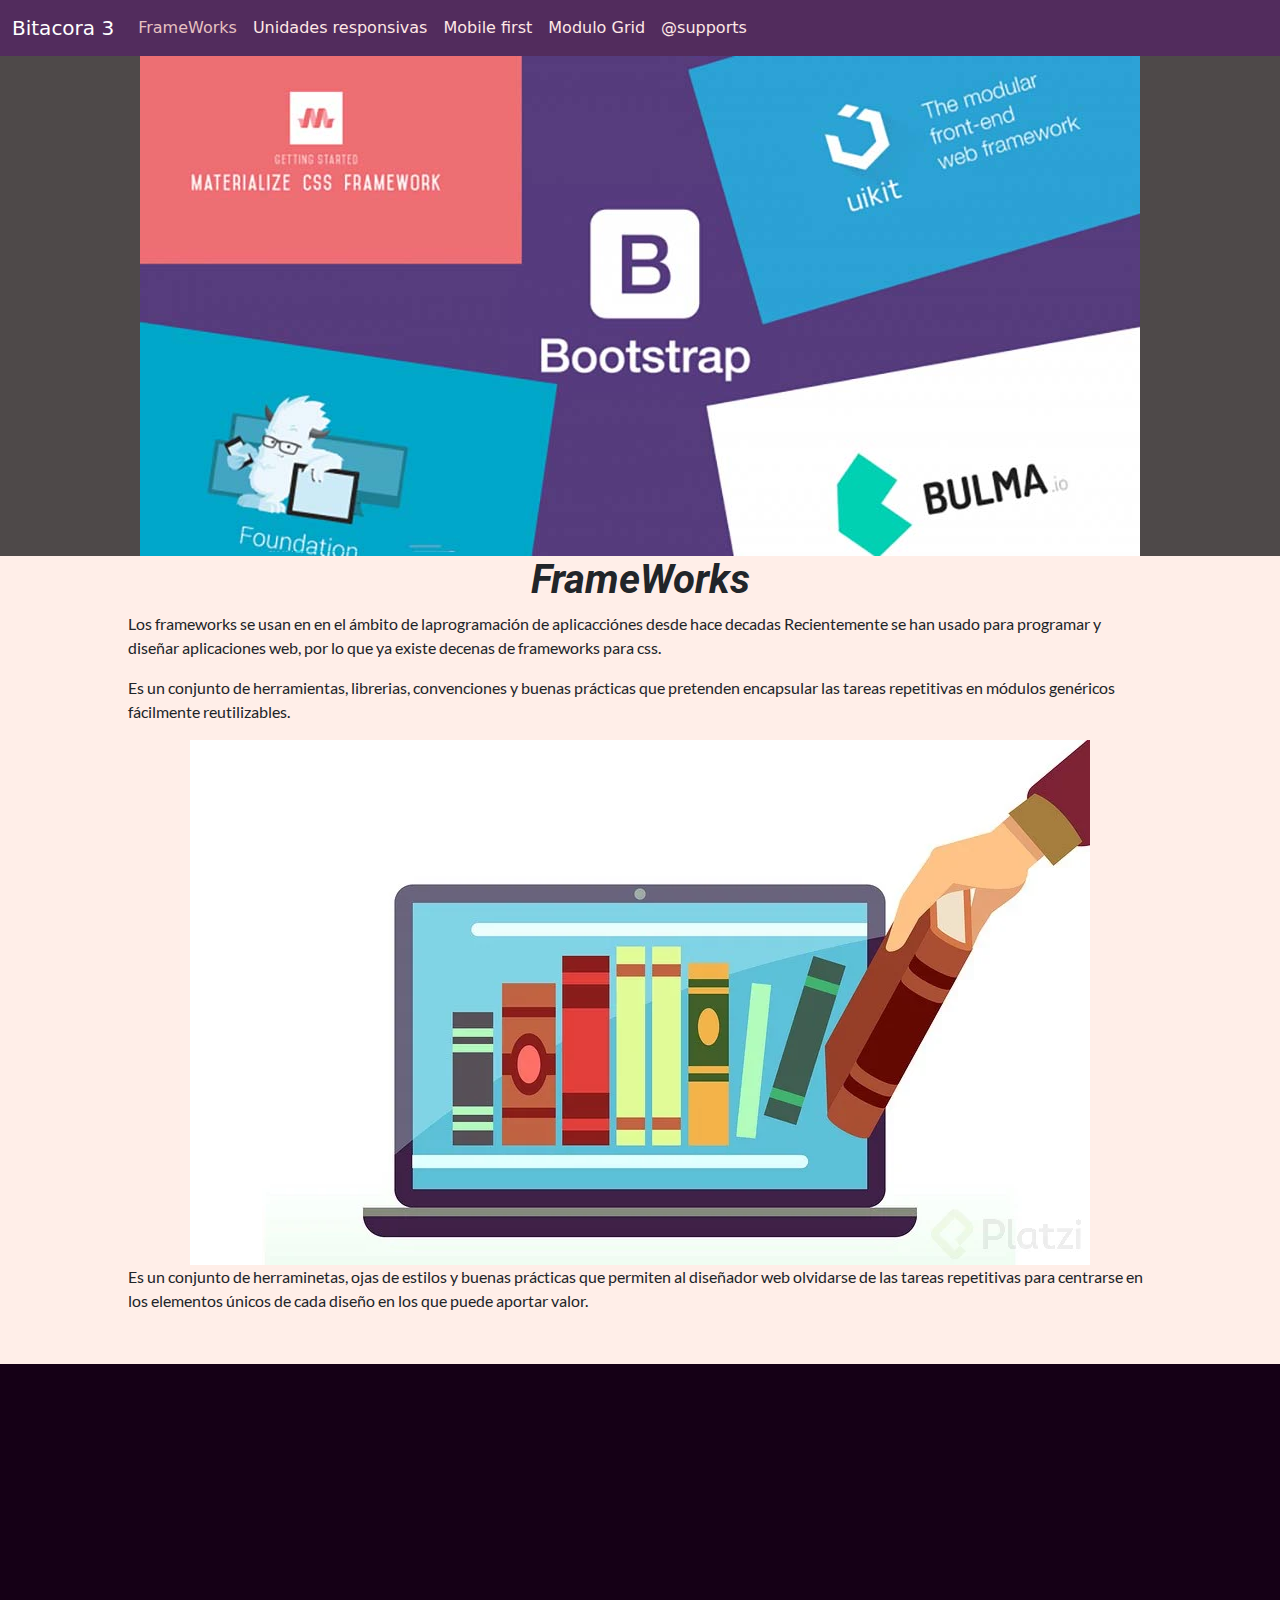
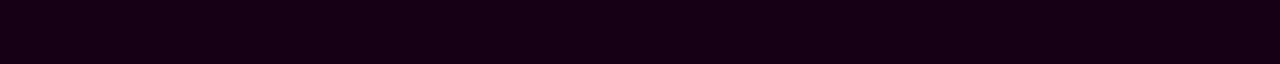
<file: index.html>
<!DOCTYPE html>
<html lang="en">

<head>
    <meta charset="UTF-8">
    <meta name="viewport" content="width=device-width, initial-scale=1.0">
    <link href="https://cdn.jsdelivr.net/npm/bootstrap@5.3.3/dist/css/bootstrap.min.css" rel="stylesheet"
        integrity="sha384-QWTKZyjpPEjISv5WaRU9OFeRpok6YctnYmDr5pNlyT2bRjXh0JMhjY6hW+ALEwIH" crossorigin="anonymous">
    <link rel="stylesheet" href="b3.css">
    <title>Bitacora3</title>
</head>

<body>
    <nav class="navbar navbar-expand-lg color">
        <div class="container-fluid">
            <a class="navbar-brand" href="#">Bitacora 3</a>
            <button class="navbar-toggler" type="button" data-bs-toggle="collapse" data-bs-target="#navbarNavAltMarkup"
                aria-controls="navbarNavAltMarkup" aria-expanded="false" aria-label="Toggle navigation">
                <span class="navbar-toggler-icon"></span>
            </button>
            <div class="collapse navbar-collapse" id="navbarNavAltMarkup">
                <div class="navbar-nav">
                    <a class="nav-link activo" aria-current="page" href="#">FrameWorks</a>
                    <a class="nav-link" href="ur.html">Unidades responsivas</a>
                    <a class="nav-link" href="mf.html">Mobile first</a>
                    <a class="nav-link" href="mdg.html">Modulo Grid</a>
                    <a class="nav-link" href="sup">@supports</a>
                </div>
            </div>
        </div>
    </nav>
    <header class="bg-body-dark">
        <picture>
            <source src="img/fw600.jpg" media="(max-width: 480px)">
            <source src="img/fmwks500.jpg" media="(max-width:720px)">

            <img src="img/fmwks1000.jpg" style="width: 100%">
        </picture>
    </header>
    <main>
        <section>
            
        <h1>FrameWorks</h1>
            <p>Los frameworks se usan en en el ámbito de laprogramación de aplicacciónes desde hace decadas
                Recientemente se han usado para programar y diseñar aplicaciones web, por lo que ya existe decenas de
                frameworks para css.</p>
                
            <p>Es un conjunto de herramientas, librerias, convenciones y buenas prácticas que pretenden encapsular las
                tareas repetitivas en módulos genéricos fácilmente reutilizables.
            </p>
            <picture>
                <source src="img/librs250.jpg" media="(max-width: 480px)">
                    <source src="img/librs250.jpg" media="(max-width:720px)">
        
                    <img src="img/librs.jpg" style="width: 100%">
                </picture>
            <p>Es un conjunto de herraminetas, ojas de estilos y buenas prácticas que permiten al diseñador web
                olvidarse de las tareas repetitivas para centrarse en los elementos únicos de cada diseño en los que
                puede aportar valor. </p>

        </section>
        <footer>
            
        </footer>
    </main>
    <script src="https://cdn.jsdelivr.net/npm/bootstrap@5.3.3/dist/js/bootstrap.bundle.min.js"
        integrity="sha384-YvpcrYf0tY3lHB60NNkmXc5s9fDVZLESaAA55NDzOxhy9GkcIdslK1eN7N6jIeHz"
        crossorigin="anonymous"></script>
</body>

</html>
</file>
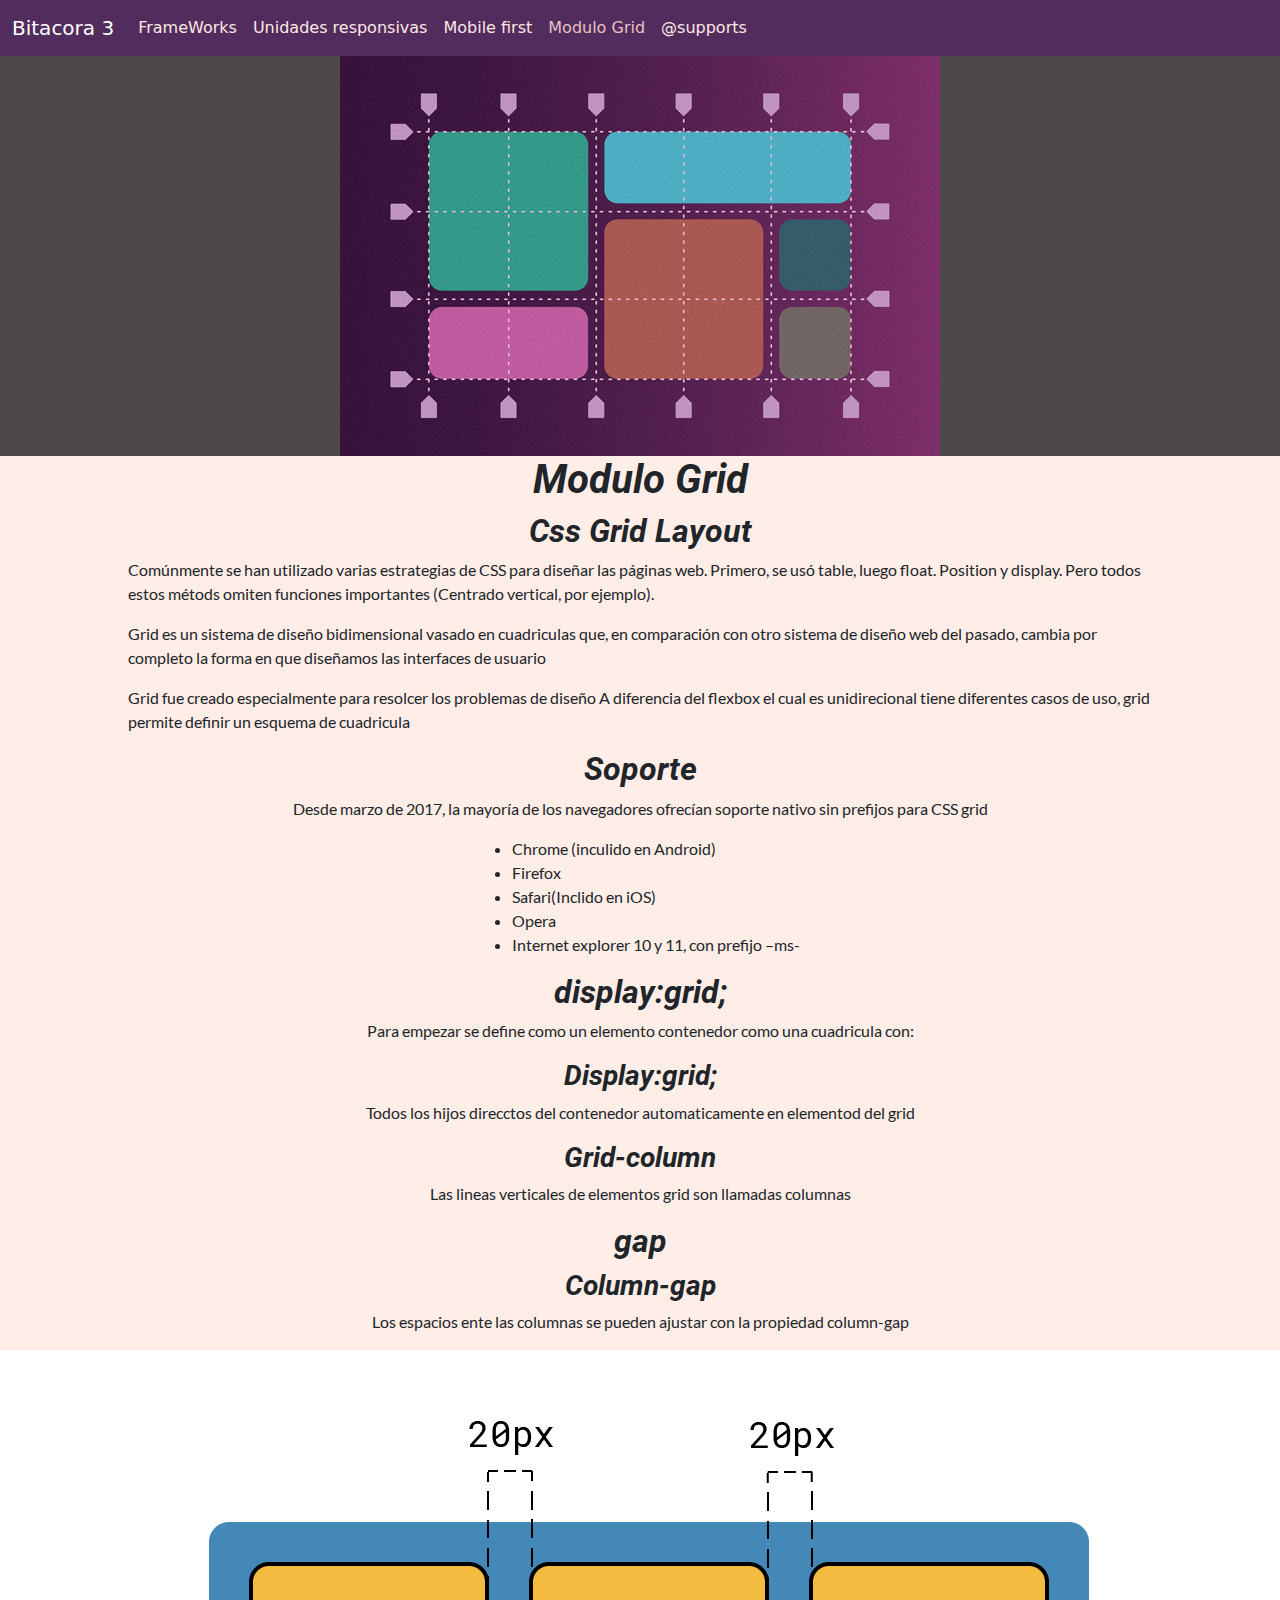
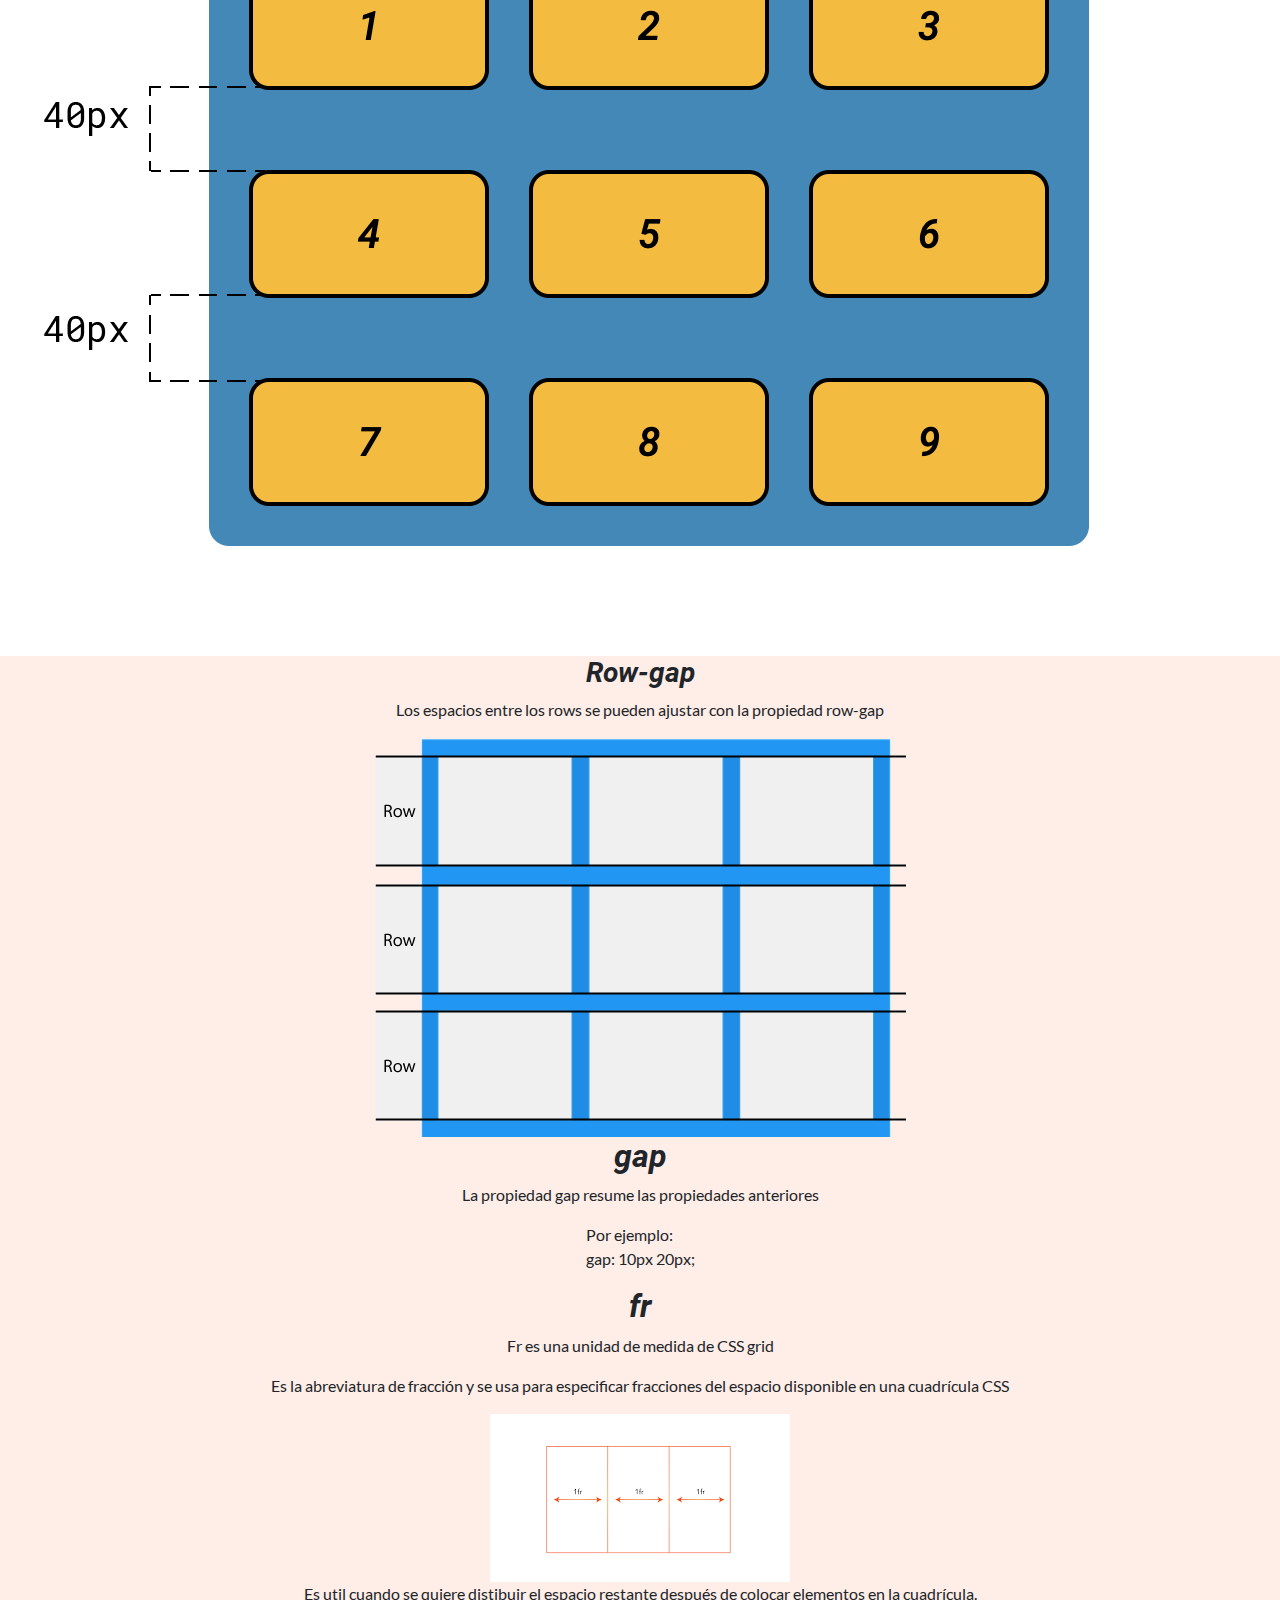
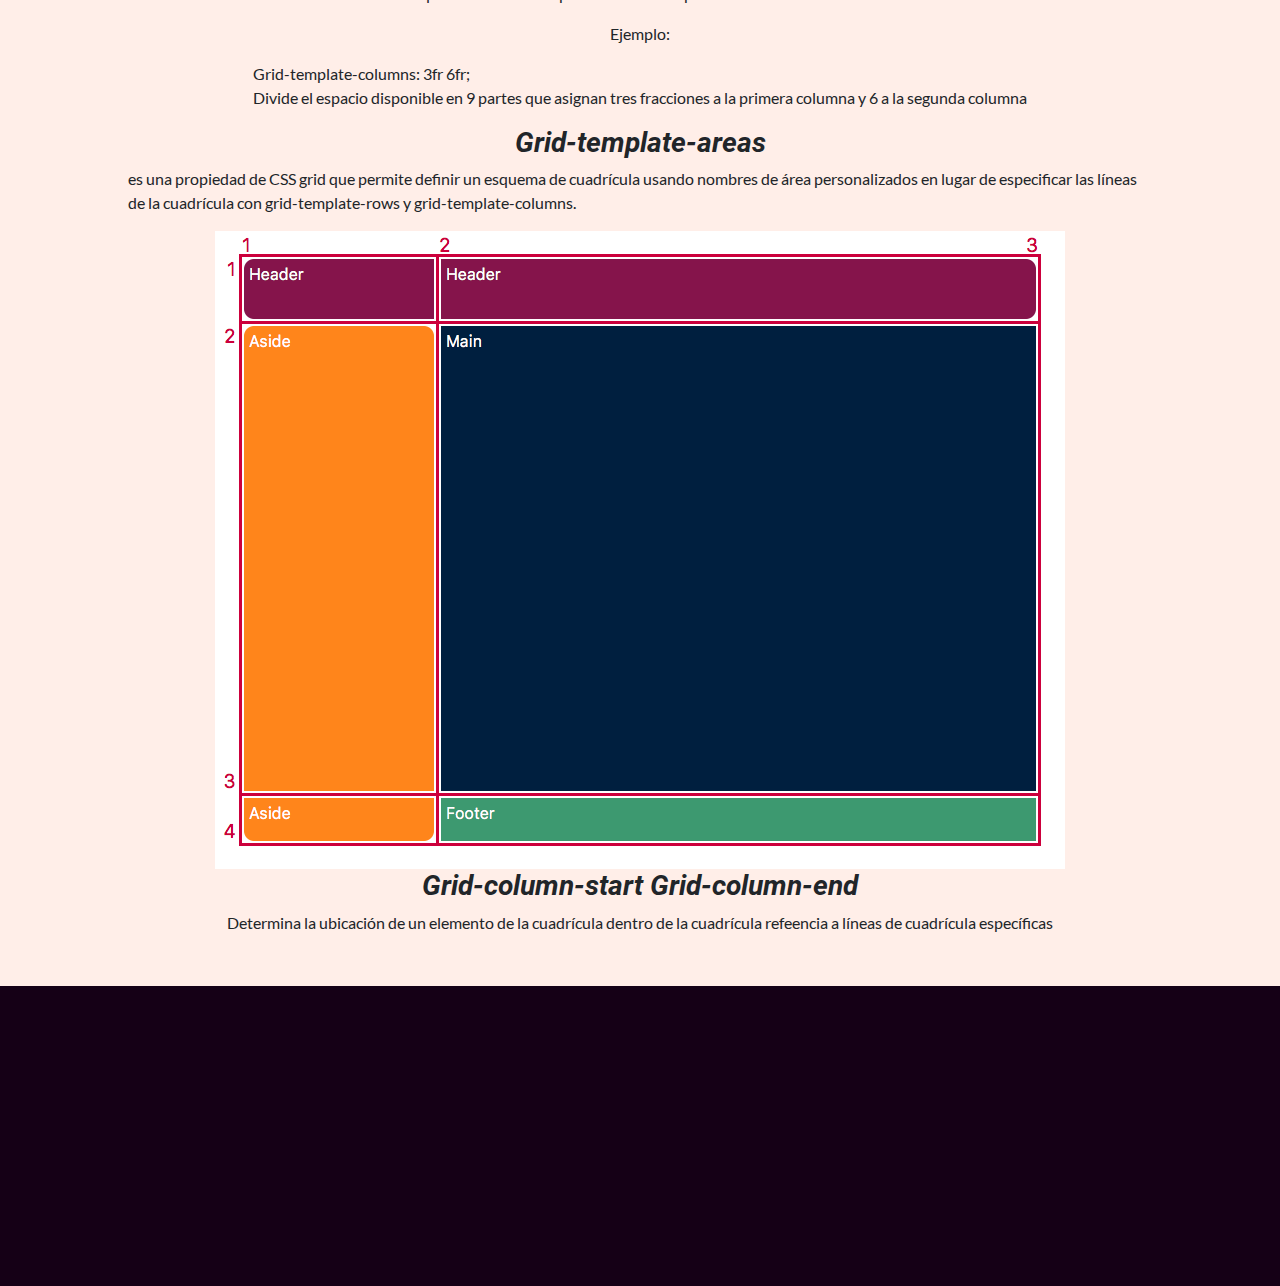
<file: mdg.html>
<!DOCTYPE html>
<html lang="en">

<head>
    <meta charset="UTF-8">
    <meta name="viewport" content="width=device-width, initial-scale=1.0">
    <link href="https://cdn.jsdelivr.net/npm/bootstrap@5.3.3/dist/css/bootstrap.min.css" rel="stylesheet"
        integrity="sha384-QWTKZyjpPEjISv5WaRU9OFeRpok6YctnYmDr5pNlyT2bRjXh0JMhjY6hW+ALEwIH" crossorigin="anonymous">
        <link rel="stylesheet" href="b3.css">
    <title>Bitacora3</title>
</head>

<body>

    <nav class="navbar navbar-expand-lg color">
        <div class="container-fluid">
            <a class="navbar-brand" href="index.html">Bitacora 3</a>
            <button class="navbar-toggler" type="button" data-bs-toggle="collapse" data-bs-target="#navbarNavAltMarkup"
                aria-controls="navbarNavAltMarkup" aria-expanded="false" aria-label="Toggle navigation">
                <span class="navbar-toggler-icon"></span>
            </button>
            <div class="collapse navbar-collapse" id="navbarNavAltMarkup">
                <div class="navbar-nav">
                    <a class="nav-link" href="index.html">FrameWorks</a>
                    <a class="nav-link" href="ur.html">Unidades responsivas</a>
                    <a class="nav-link" href="mf.html">Mobile first</a>
                    <a class="nav-link activo" aria-current="page" href="#">Modulo Grid</a>
                    <a class="nav-link" href="sup.html">@supports</a>
                </div>
            </div>
        </div>
    </nav>
    <header>
        <picture>
            <source src="img/200.png" media="(min-width: 720px)">
            <source src="img/1000.png" media="(min-width:1200px)">

            <img src="img/grid.webp" style="width: 100%">
        </picture>
    </header>
    <main>
        <h1>Modulo Grid</h1>
        <section>
            <h2>Css Grid Layout</h2>
            <p>Comúnmente se han utilizado varias estrategias de CSS para diseñar las páginas web. Primero, se usó
                table, luego float. Position y display. Pero todos estos métods omiten funciones importantes (Centrado
                vertical, por ejemplo). </p>
            <p>Grid es un sistema de diseño bidimensional vasado en cuadriculas que, en comparación con otro sistema de
                diseño web del pasado, cambia por completo la forma en que diseñamos las interfaces de usuario </p>
            <p>Grid fue creado especialmente para resolcer los problemas de diseño

                A diferencia del flexbox el cual es unidirecional tiene diferentes casos de uso, grid permite definir un
                esquema de cuadricula </p>
        </section>
        <section>
            <h2>Soporte</h2>
            <p>Desde marzo de 2017, la mayoría de los navegadores ofrecían soporte nativo sin prefijos para CSS grid
            </p>
            <ul>
                <li>Chrome (inculido en Android) </li>
                <li>Firefox </li>
                <li>Safari(Inclido en iOS)</li>
                <li> Opera </li>
                <li>Internet explorer 10 y 11, con prefijo –ms-</li>
            </ul>
        </section>
        <section>
            <h2>display:grid;</h2>
            <p>Para empezar se define como un elemento contenedor como una cuadricula con: </p>
            <h3>Display:grid;</h3>
            <p>Todos los hijos direcctos del contenedor automaticamente en elementod del grid </p>
            <h3>Grid-column</h3>
            <p>Las lineas verticales de elementos grid son llamadas columnas </p>
            
            <h2>gap</h2>
            <h3>Column-gap</h3>
            <p>Los espacios ente las columnas se pueden ajustar con la propiedad column-gap </p>
            <img src="img/gap.png" alt="">
            <h3>Row-gap</h3>
            <p>Los espacios entre los rows se pueden ajustar con la propiedad row-gap </p>
            <img src="img/grid_rows.png" alt="">

            <h2>gap</h2>
            <p>La propiedad gap resume las propiedades anteriores </p>
            <p>Por ejemplo:
                <br> gap: 10px 20px;
            </p>

            <h2>fr</h2>
            <p>Fr es una unidad de medida de CSS grid </p>
            <p>Es la abreviatura de fracción y se usa para especificar fracciones del espacio disponible en una
                cuadrícula CSS </p>
                <img src="img/fr.png" alt="">
            <p>Es util cuando se quiere distibuir el espacio restante después de colocar elementos en la cuadrícula.
            </p>
            <p>Ejemplo:</p>
            <p>Grid-template-columns: 3fr 6fr;
                <br>
                Divide el espacio disponible en 9 partes que asignan tres fracciones a la primera columna y 6 a la
                segunda columna
            </p>

            <h3>Grid-template-areas </h3>
            <p>
                es una propiedad de CSS grid que permite definir un esquema de cuadrícula usando nombres de área
                personalizados en lugar de especificar las líneas de la cuadrícula con grid-template-rows y
                grid-template-columns.
            </p>
            <img src="img/gridArera.png" alt="">
            <h3>Grid-column-start
                Grid-column-end </h3>
            <p>Determina la ubicación de un elemento de la cuadrícula dentro de la cuadrícula refeencia a líneas de
                cuadrícula específicas </p>
        </section>
    </main>
    <footer></footer>
    <script src="https://cdn.jsdelivr.net/npm/bootstrap@5.3.3/dist/js/bootstrap.bundle.min.js"
        integrity="sha384-YvpcrYf0tY3lHB60NNkmXc5s9fDVZLESaAA55NDzOxhy9GkcIdslK1eN7N6jIeHz"
        crossorigin="anonymous"></script>

</body>

</html>
</file>
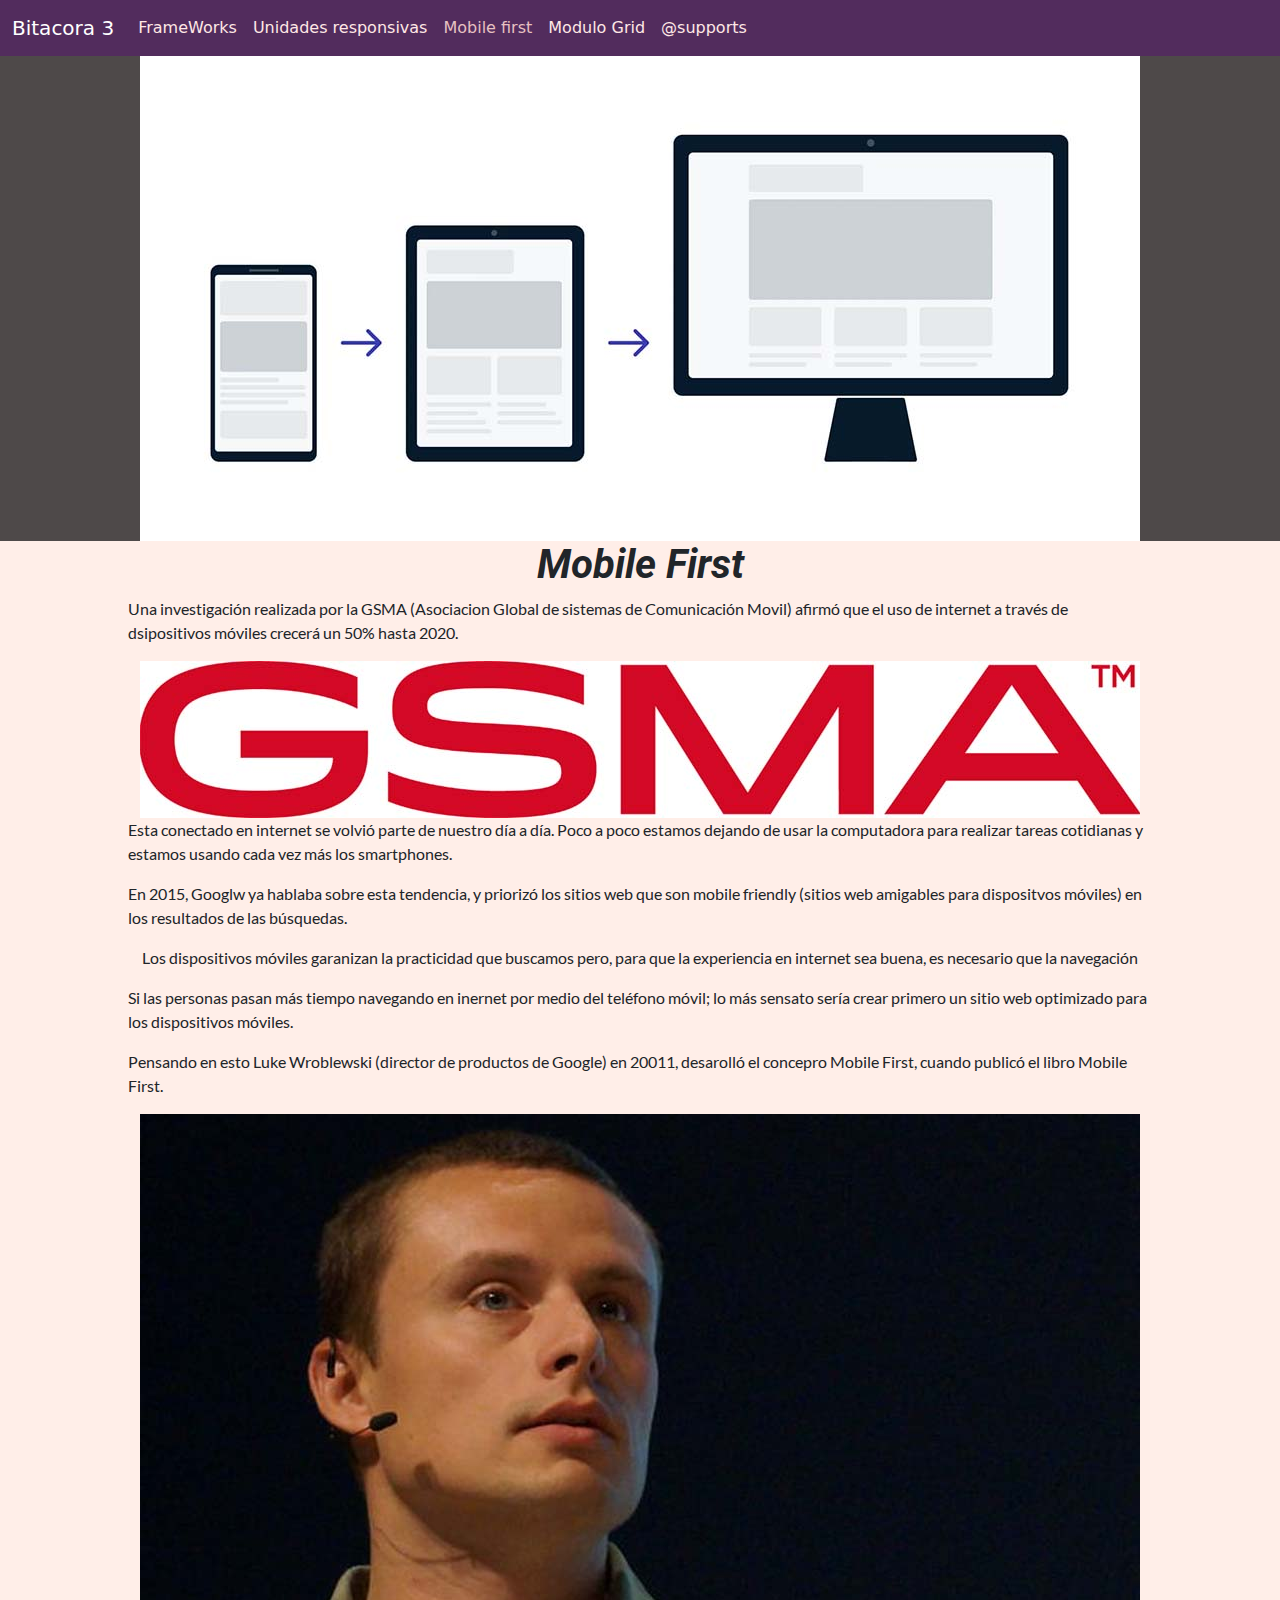
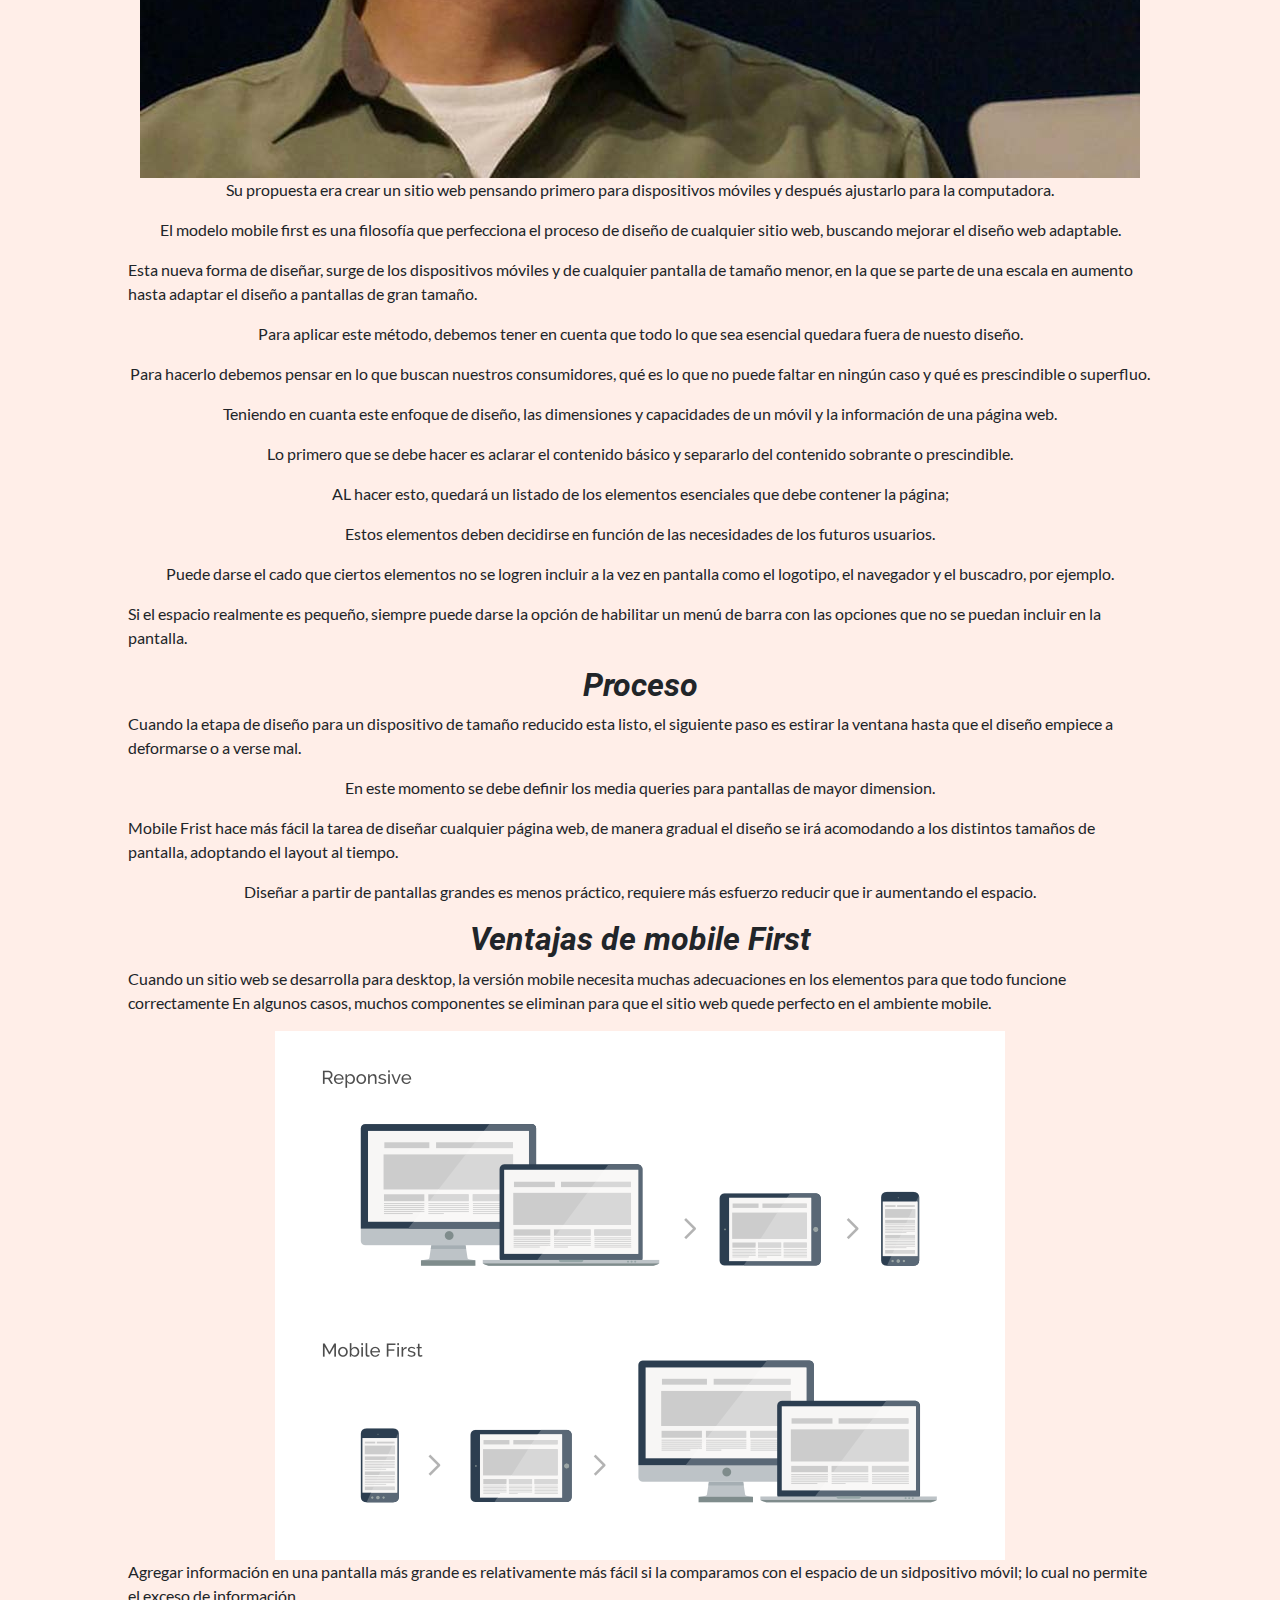
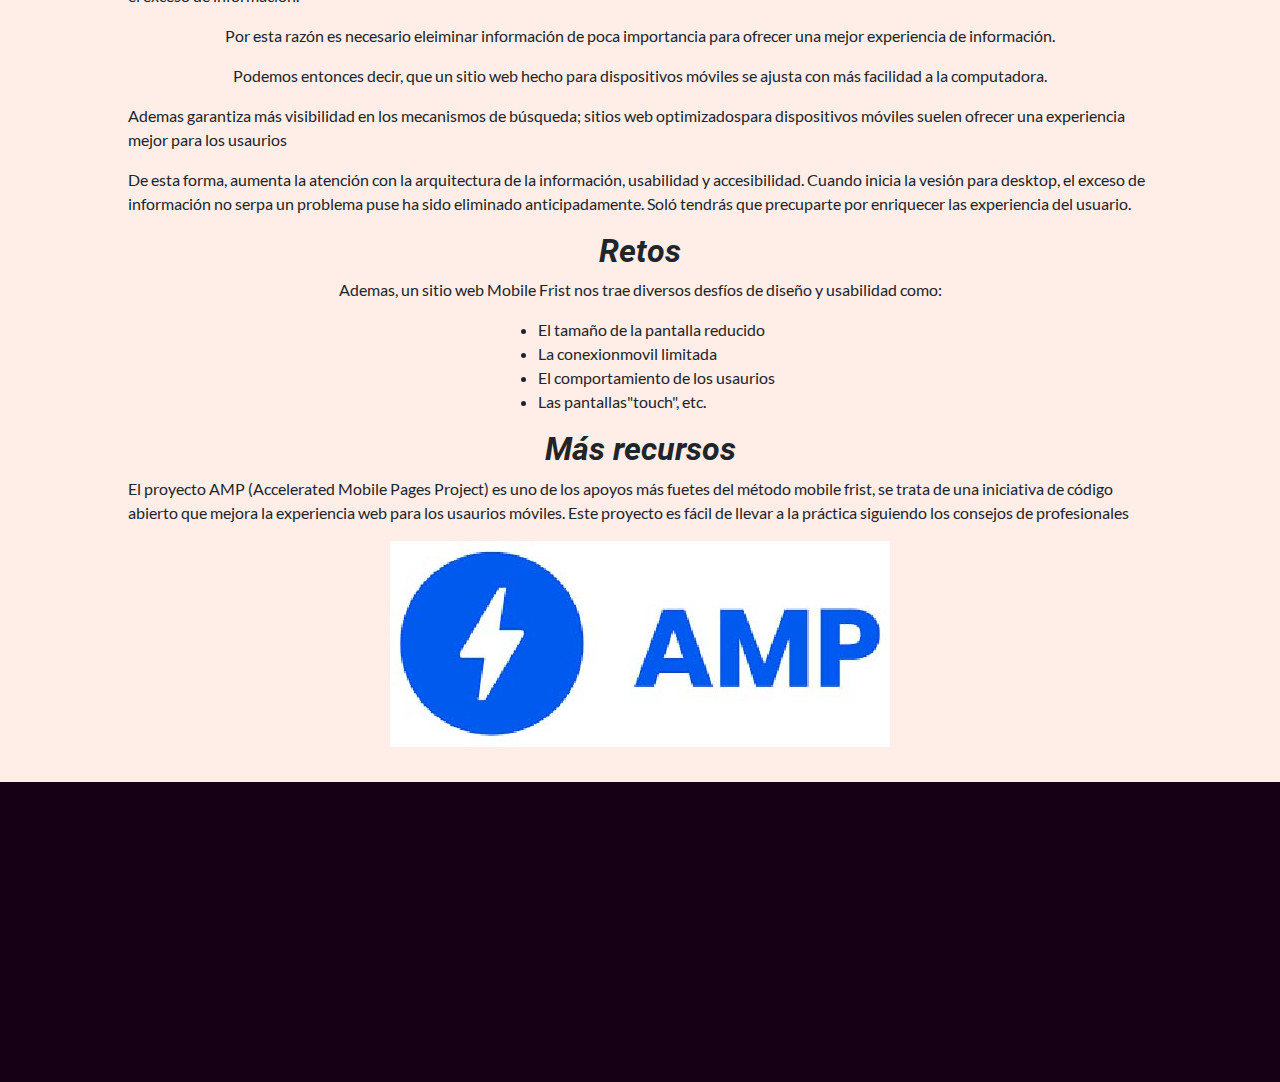
<file: mf.html>
<!DOCTYPE html>
<html lang="en">

<head>
    <meta charset="UTF-8">
    <meta name="viewport" content="width=device-width, initial-scale=1.0">
    <link href="https://cdn.jsdelivr.net/npm/bootstrap@5.3.3/dist/css/bootstrap.min.css" rel="stylesheet"
        integrity="sha384-QWTKZyjpPEjISv5WaRU9OFeRpok6YctnYmDr5pNlyT2bRjXh0JMhjY6hW+ALEwIH" crossorigin="anonymous">
    <link rel="stylesheet" href="b3.css">
    <title>Bitacora3</title>
</head>

<body>

    <nav class="navbar navbar-expand-lg color">
        <div class="container-fluid">
            <a class="navbar-brand" href="index.html">Bitacora 3</a>
            <button class="navbar-toggler" type="button" data-bs-toggle="collapse" data-bs-target="#navbarNavAltMarkup"
                aria-controls="navbarNavAltMarkup" aria-expanded="false" aria-label="Toggle navigation">
                <span class="navbar-toggler-icon"></span>
            </button>
            <div class="collapse navbar-collapse" id="navbarNavAltMarkup">
                <div class="navbar-nav">
                    <a class="nav-link" href="index.html">FrameWorks</a>
                    <a class="nav-link" href="ur.html">Unidades responsivas</a>
                    <a class="nav-link activo" aria-current="page" href="#">Mobile first</a>
                    <a class="nav-link" href="mdg.html">Modulo Grid</a>
                    <a class="nav-link" href="sup.html">@supports</a>
                </div>
            </div>
        </div>
    </nav>
    <header>
        <picture>
            <source src="img/mf250.jpg" media="(max-width: 480px)">
            <source src="img/mf500.jpg" media="(max-width:720px)">

            <img src="img/mf1000.jpg" style="width: 100%;">
        </picture>
    </header>
    <main>
        <section>
            <h1>Mobile First</h1>
            <p>Una investigación realizada por la GSMA (Asociacion Global de sistemas de Comunicación Movil) afirmó que
                el
                uso de internet a través de dsipositivos móviles crecerá un 50% hasta 2020. </p>
            <picture>
                <source src="img/gsma250.jpg" media="(max-width: 480px)">
                <source src="img/gsma500.jpg" media="(max-width:720px)">

                <img src="img/gsma.jpg" style="width: 100%;">
            </picture>
            <p>Esta conectado en internet se volvió parte de nuestro día a día. Poco a poco estamos dejando de usar la
                computadora para realizar tareas cotidianas y estamos usando cada vez más los smartphones.</p>
            <p>En 2015, Googlw ya hablaba sobre esta tendencia, y priorizó los sitios web que son mobile friendly
                (sitios
                web amigables para dispositvos móviles) en los resultados de las búsquedas. </p>
            <p>Los dispositivos móviles garanizan la practicidad que buscamos pero, para que la experiencia en internet
                sea
                buena, es necesario que la navegación </p>


            <p>Si las personas pasan más tiempo navegando en inernet por medio del teléfono móvil; lo más sensato sería
                crear primero un sitio web optimizado para los dispositivos móviles. </p>
            <p>Pensando en esto Luke Wroblewski (director de productos de Google) en 20011, desarolló el concepro Mobile
                First, cuando publicó el libro Mobile First. </p>

            <picture>
                <source src="img/LukeWroblewski250.jpg" media="(max-width: 480px)">
                <source src="img/LukeWroblewski500.jpg" media="(max-width:720px)">

                <img src="img/LukeWroblewski.jpg" style="width: 100%;">
            </picture>
            <p>Su propuesta era crear un sitio web pensando primero para dispositivos móviles y después ajustarlo para
                la
                computadora. </p>
            <p>El modelo mobile first es una filosofía que perfecciona el proceso de diseño de cualquier sitio web,
                buscando
                mejorar el diseño web adaptable. </p>
            <p>Esta nueva forma de diseñar, surge de los dispositivos móviles y de cualquier pantalla de tamaño menor,
                en la
                que se parte de una escala en aumento hasta adaptar el diseño a pantallas de gran tamaño. </p>
            <p>Para aplicar este método, debemos tener en cuenta que todo lo que sea esencial quedara fuera de nuesto
                diseño. </p>
            <p>Para hacerlo debemos pensar en lo que buscan nuestros consumidores, qué es lo que no puede faltar en
                ningún
                caso y qué es prescindible o superfluo. </p>
            <p>Teniendo en cuanta este enfoque de diseño, las dimensiones y capacidades de un móvil y la información de
                una
                página web. </p>
            <p>Lo primero que se debe hacer es aclarar el contenido básico y separarlo del contenido sobrante o
                prescindible. </p>
            <p>AL hacer esto, quedará un listado de los elementos esenciales que debe contener la página; </p>


            <p>Estos elementos deben decidirse en función de las necesidades de los futuros usuarios. </p>
            <p>Puede darse el cado que ciertos elementos no se logren incluir a la vez en pantalla como el logotipo, el
                navegador y el buscadro, por ejemplo. </p>
            <p>Si el espacio realmente es pequeño, siempre puede darse la opción de habilitar un menú de barra con las
                opciones que no se puedan incluir en la pantalla. </p>

            <h2>Proceso</h2>
            <p>Cuando la etapa de diseño para un dispositivo de tamaño reducido esta listo, el siguiente paso es estirar
                la
                ventana hasta que el diseño empiece a deformarse o a verse mal. </p>
            <p>En este momento se debe definir los media queries para pantallas de mayor dimension. </p>
            <p>Mobile Frist hace más fácil la tarea de diseñar cualquier página web, de manera gradual el diseño se irá
                acomodando a los distintos tamaños de pantalla, adoptando el layout al tiempo.</p>
            <p>Diseñar a partir de pantallas grandes es menos práctico, requiere más esfuerzo reducir que ir aumentando
                el
                espacio.</p>
            <h2>Ventajas de mobile First</h2>
            <p>Cuando un sitio web se desarrolla para desktop, la versión mobile necesita muchas adecuaciones en los
                elementos para que todo funcione correctamente

                En algunos casos, muchos componentes se eliminan para que el sitio web quede perfecto en el ambiente
                mobile.
            </p>
            <picture>
                <source src="img/mobilee250.jpg" media="(max-width: 480px)">
                <source src="img/mobilee450.jpg" media="(max-width:720px)">

                <img src="img/mobilee.png" style="width: 100%;">
            </picture>
            <p>Agregar información en una pantalla más grande es relativamente más fácil si la comparamos con el espacio
                de
                un sidpositivo móvil; lo cual no permite el exceso de información. </p>
            <p>Por esta razón es necesario eleiminar información de poca importancia para ofrecer una mejor experiencia
                de
                información. </p>
            <p>Podemos entonces decir, que un sitio web hecho para dispositivos móviles se ajusta con más facilidad a la
                computadora. </p>
            <p>Ademas garantiza más visibilidad en los mecanismos de búsqueda; sitios web optimizadospara dispositivos
                móviles suelen ofrecer una experiencia mejor para los usaurios </p>
            <p>De esta forma, aumenta la atención con la arquitectura de la información, usabilidad y accesibilidad.
                Cuando
                inicia la vesión para desktop, el exceso de información no serpa un problema puse ha sido eliminado
                anticipadamente.
                Soló tendrás que precuparte por enriquecer las experiencia del usuario. </p>
            <h2>Retos</h2>
            <p>Ademas, un sitio web Mobile Frist nos trae diversos desfíos de diseño y usabilidad como: </p>
            <ul>
                <li>El tamaño de la pantalla reducido</li>
                <li> La conexionmovil limitada </li>
                <li>El comportamiento de los usaurios</li>
                <li>Las pantallas"touch", etc.</li>
            </ul>
            <h2>Más recursos</h2>
            <p>El proyecto AMP (Accelerated Mobile Pages Project) es uno de los apoyos más fuetes del método mobile
                frist,
                se trata de una iniciativa de código abierto que mejora la experiencia web para los usaurios móviles.
                Este
                proyecto es fácil de llevar a la práctica siguiendo los consejos de profesionales </p>
            <picture>
                <source src="img/amp250.jpg" media="(max-width: 480px)">
                <source src="img/amp.png" media="(max-width:720px)">

                <img src="img/amp500.jpg" style="width: 100%;">
            </picture>
        </section>
    </main>
    <footer>

    </footer>
    <script src="https://cdn.jsdelivr.net/npm/bootstrap@5.3.3/dist/js/bootstrap.bundle.min.js"
        integrity="sha384-YvpcrYf0tY3lHB60NNkmXc5s9fDVZLESaAA55NDzOxhy9GkcIdslK1eN7N6jIeHz"
        crossorigin="anonymous"></script>
</body>

</html>
</file>
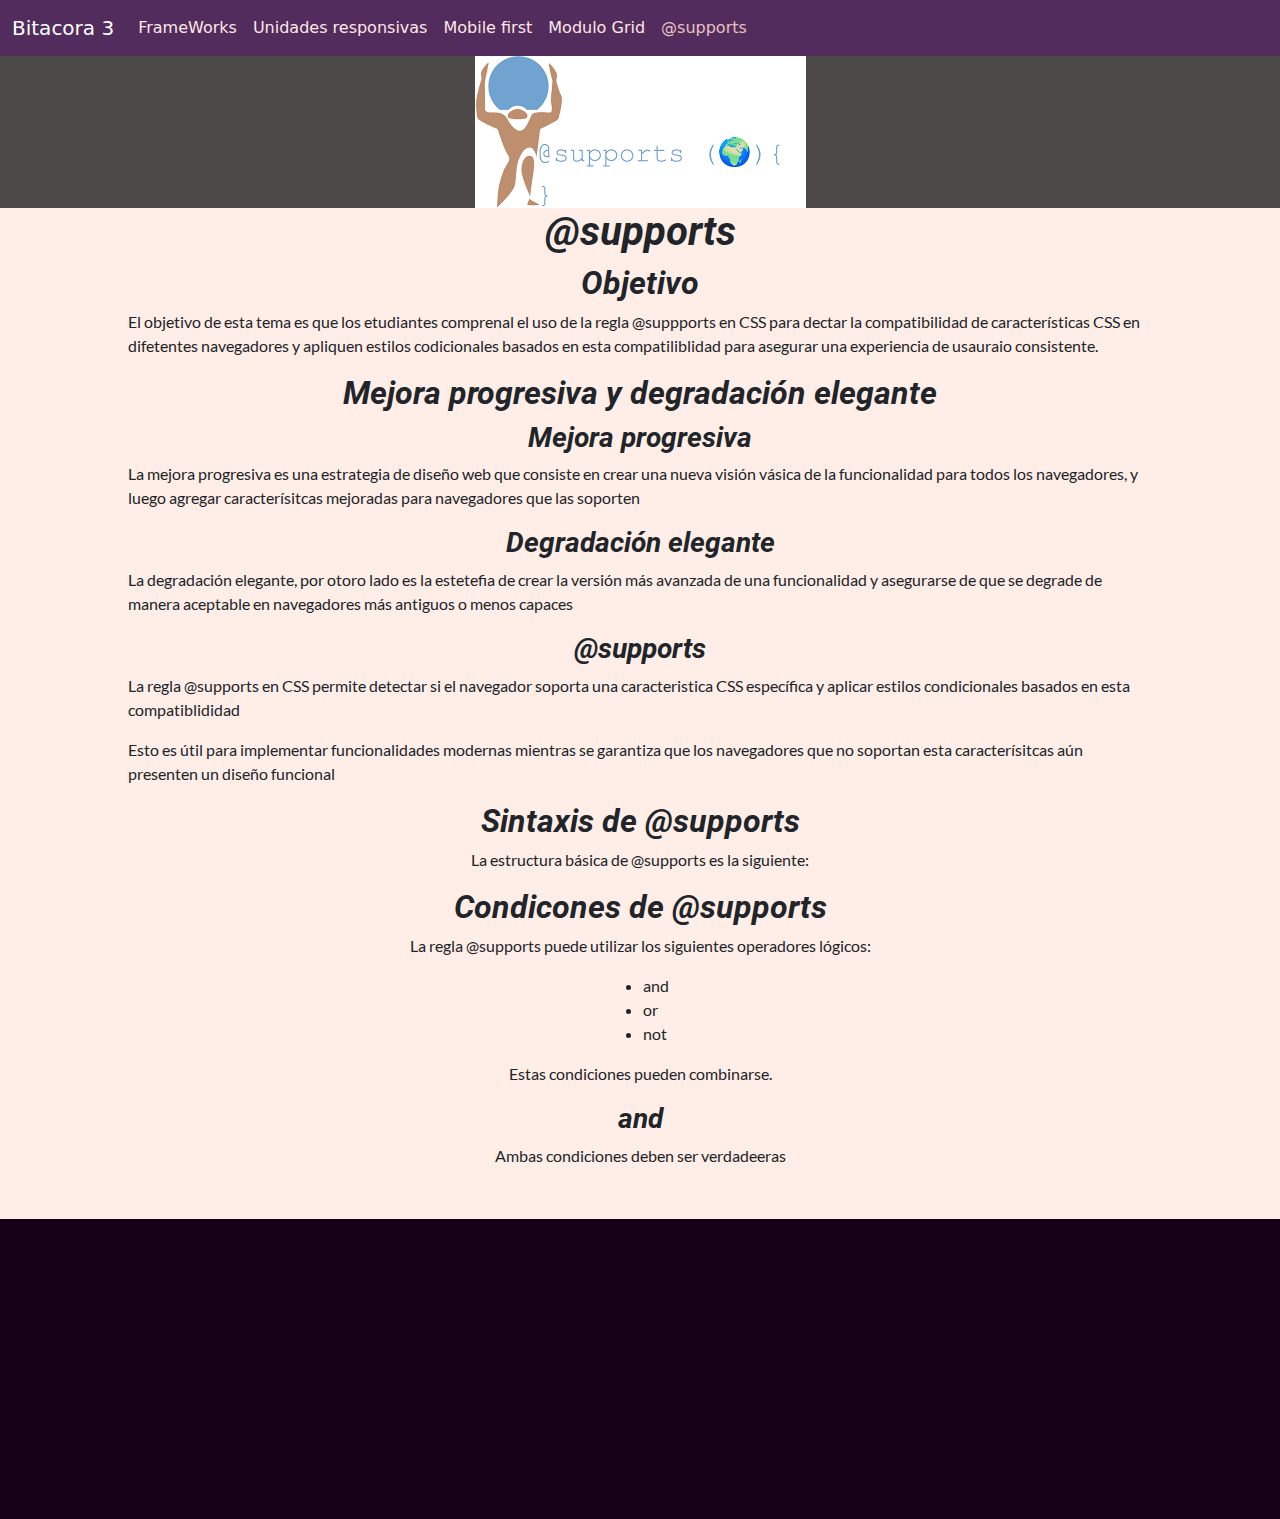
<file: sup.html>
<!DOCTYPE html>
<html lang="en">
<head>
    <meta charset="UTF-8">
    <meta name="viewport" content="width=device-width, initial-scale=1.0">
    <link href="https://cdn.jsdelivr.net/npm/bootstrap@5.3.3/dist/css/bootstrap.min.css" rel="stylesheet"
        integrity="sha384-QWTKZyjpPEjISv5WaRU9OFeRpok6YctnYmDr5pNlyT2bRjXh0JMhjY6hW+ALEwIH" crossorigin="anonymous">
        <link rel="stylesheet" href="b3.css">
    <title>Bitacora3</title>
</head>
<body>
    
    <nav class="navbar navbar-expand-lg color">
        <div class="container-fluid">
            <a class="navbar-brand" href="index.html">Bitacora 3</a>
            <button class="navbar-toggler" type="button" data-bs-toggle="collapse" data-bs-target="#navbarNavAltMarkup"
                aria-controls="navbarNavAltMarkup" aria-expanded="false" aria-label="Toggle navigation">
                <span class="navbar-toggler-icon"></span>
            </button>
            <div class="collapse navbar-collapse" id="navbarNavAltMarkup">
                <div class="navbar-nav">
                    <a class="nav-link" href="index.html">FrameWorks</a>
                    <a class="nav-link" href="ur.html">Unidades responsivas</a>
                    <a class="nav-link" href="mf.html">Mobile first</a>
                    <a class="nav-link" href="mdg.html">Modulo Grid</a>
                    <a class="nav-link activo" aria-current="page" href="#">@supports</a>
                </div>
            </div>
        </div>
    </nav>
    <header>
        <img src="img/sup.png" alt="">
    </header>
    <main>
        <h1>@supports</h1>
        <section>
            <h2>Objetivo</h2>
            <p>El objetivo de esta tema es que los etudiantes comprenal el uso de la regla @suppports en CSS para dectar la compatibilidad de características CSS en difetentes navegadores y apliquen estilos codicionales basados en esta compatiliblidad para asegurar una experiencia de usauraio consistente.</p>
            <h2>Mejora progresiva y degradación elegante</h2>
            <h3>Mejora progresiva</h3>
            <p>La mejora progresiva es una estrategia de diseño web que consiste en crear una nueva visión vásica de la funcionalidad para todos los navegadores, y luego agregar caracterísitcas mejoradas para navegadores que las soporten</p>

            <h3>Degradación elegante</h3>
            <p>La degradación elegante, por otoro lado es la estetefia de crear la versión más avanzada de una funcionalidad y asegurarse de que se degrade de manera aceptable en navegadores más antiguos o menos capaces</p>

            <h3>@supports</h3>
            <p>La regla @supports en CSS permite detectar si el navegador soporta una caracteristica CSS específica y aplicar estilos condicionales basados en esta compatiblididad</p>
            <p>Esto es útil para implementar funcionalidades modernas mientras se garantiza que los navegadores que no soportan esta caracterísitcas aún presenten un diseño funcional</p>

            <h2>Sintaxis de @supports</h2>
            <p>La estructura básica de @supports es la siguiente:</p>
            
            <h2>Condicones de @supports</h2>
            <p>La regla @supports puede utilizar los siguientes operadores lógicos:</p>
            <ul>
                <li>and</li>
                <li>or</li>
                <li>not</li>
            </ul>
            <p>Estas condiciones pueden combinarse.</p>
            <h3>and</h3>
            <p>Ambas condiciones deben ser verdadeeras</p>



        </section>
    </main>
    <footer></footer>
    <script src="https://cdn.jsdelivr.net/npm/bootstrap@5.3.3/dist/js/bootstrap.bundle.min.js"
    integrity="sha384-YvpcrYf0tY3lHB60NNkmXc5s9fDVZLESaAA55NDzOxhy9GkcIdslK1eN7N6jIeHz"
    crossorigin="anonymous"></script>
</body>
</html>
</file>
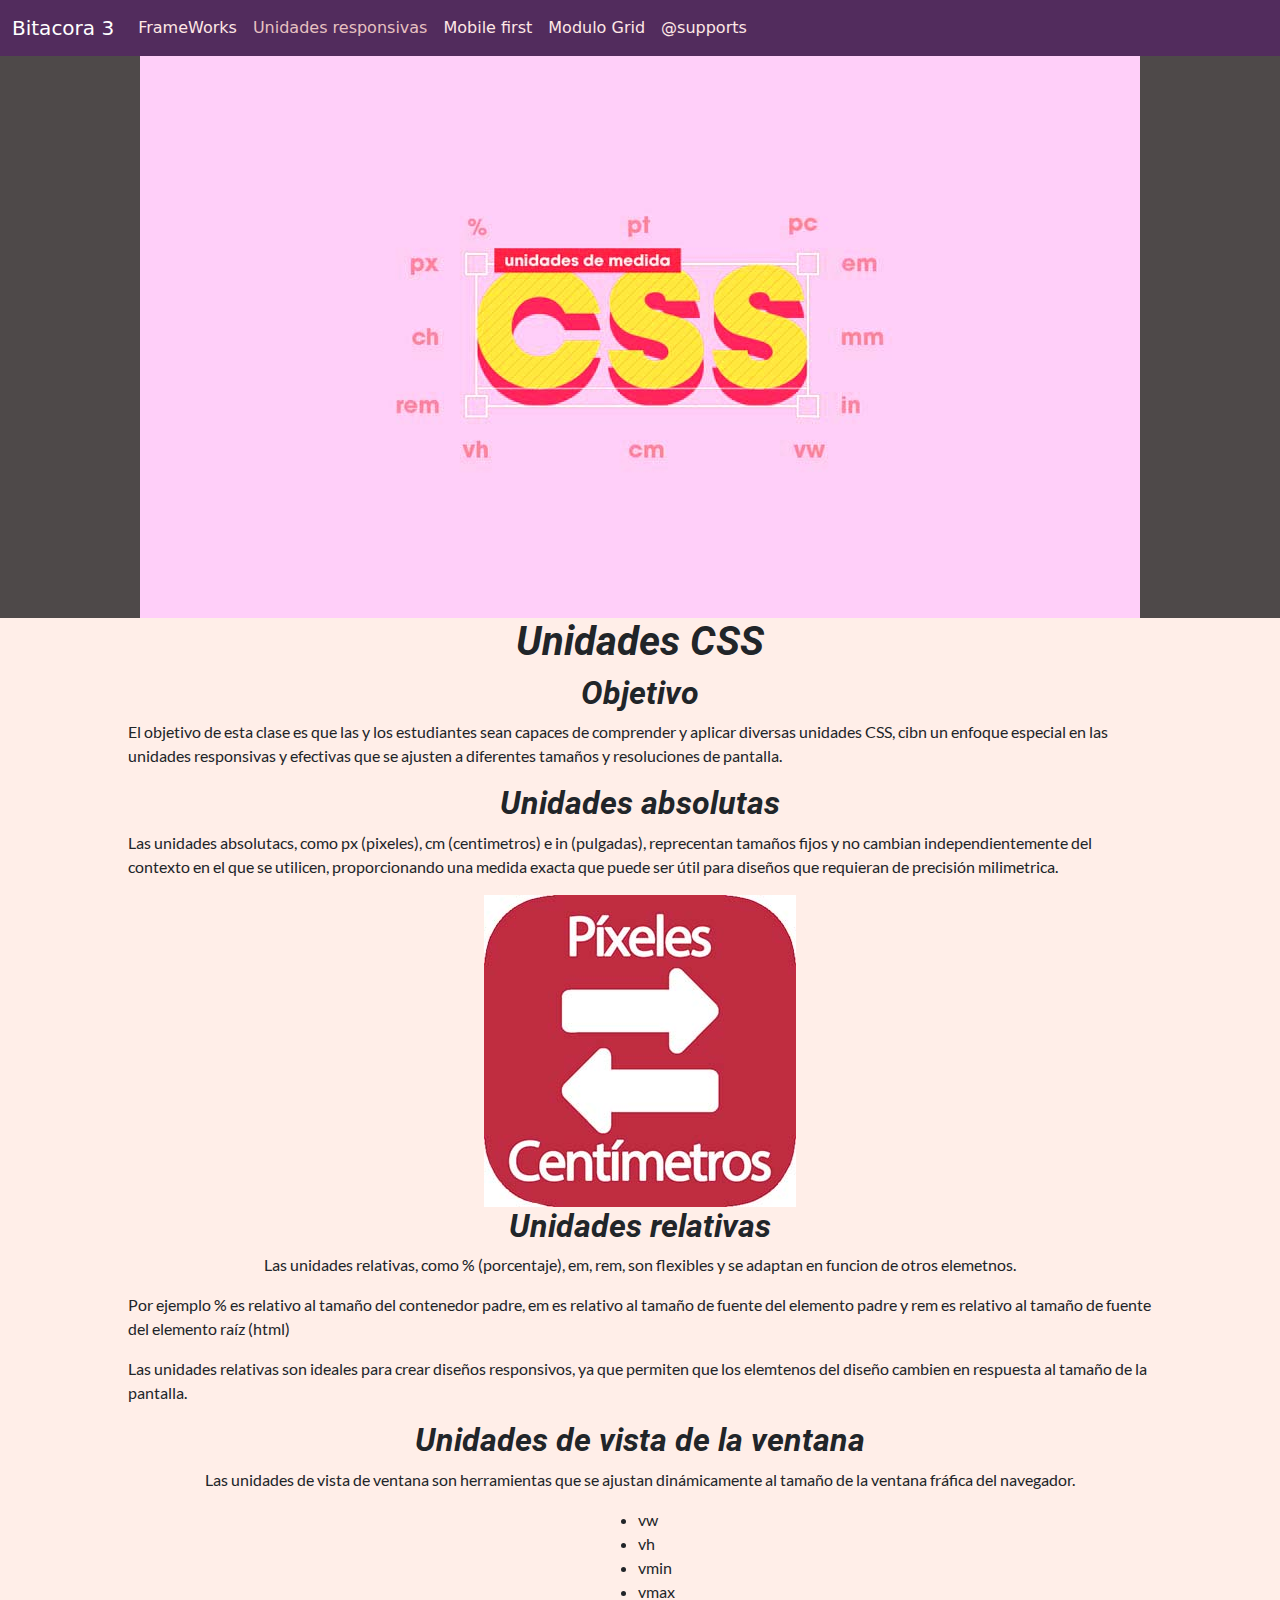
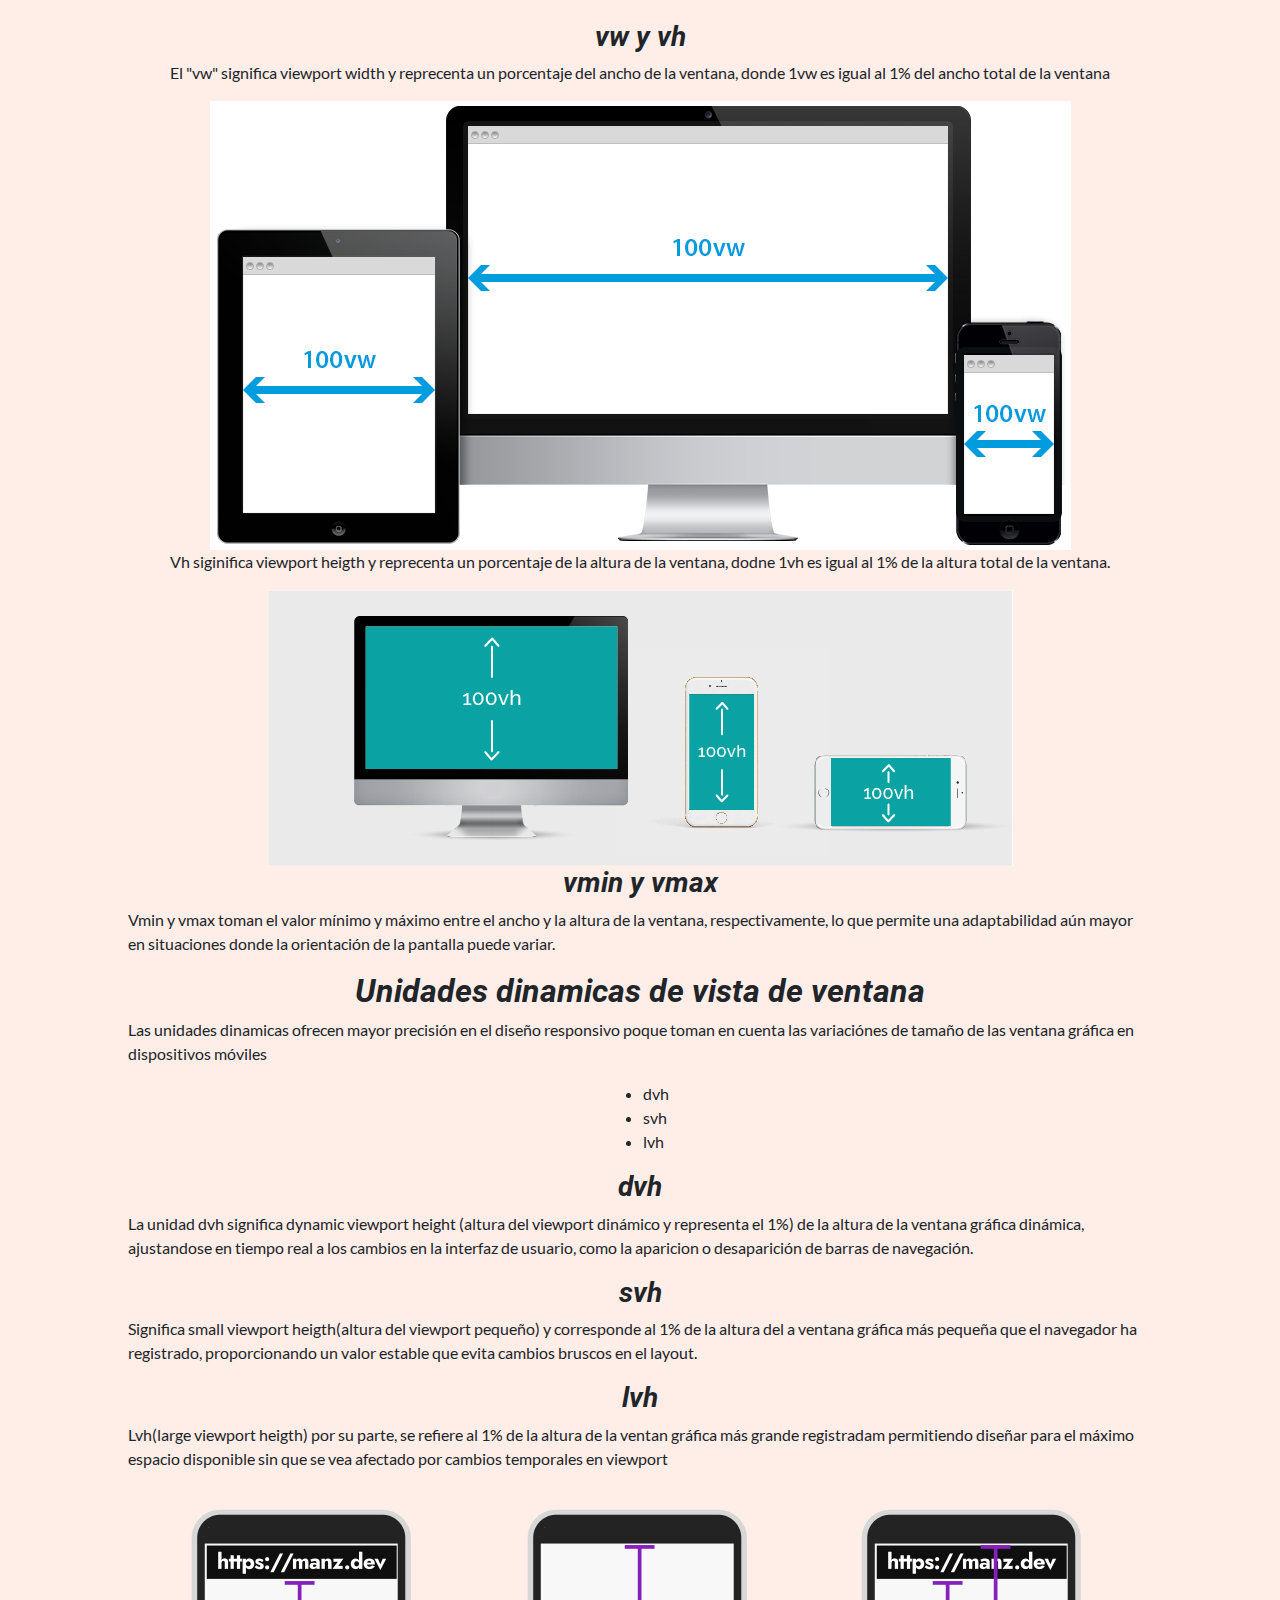
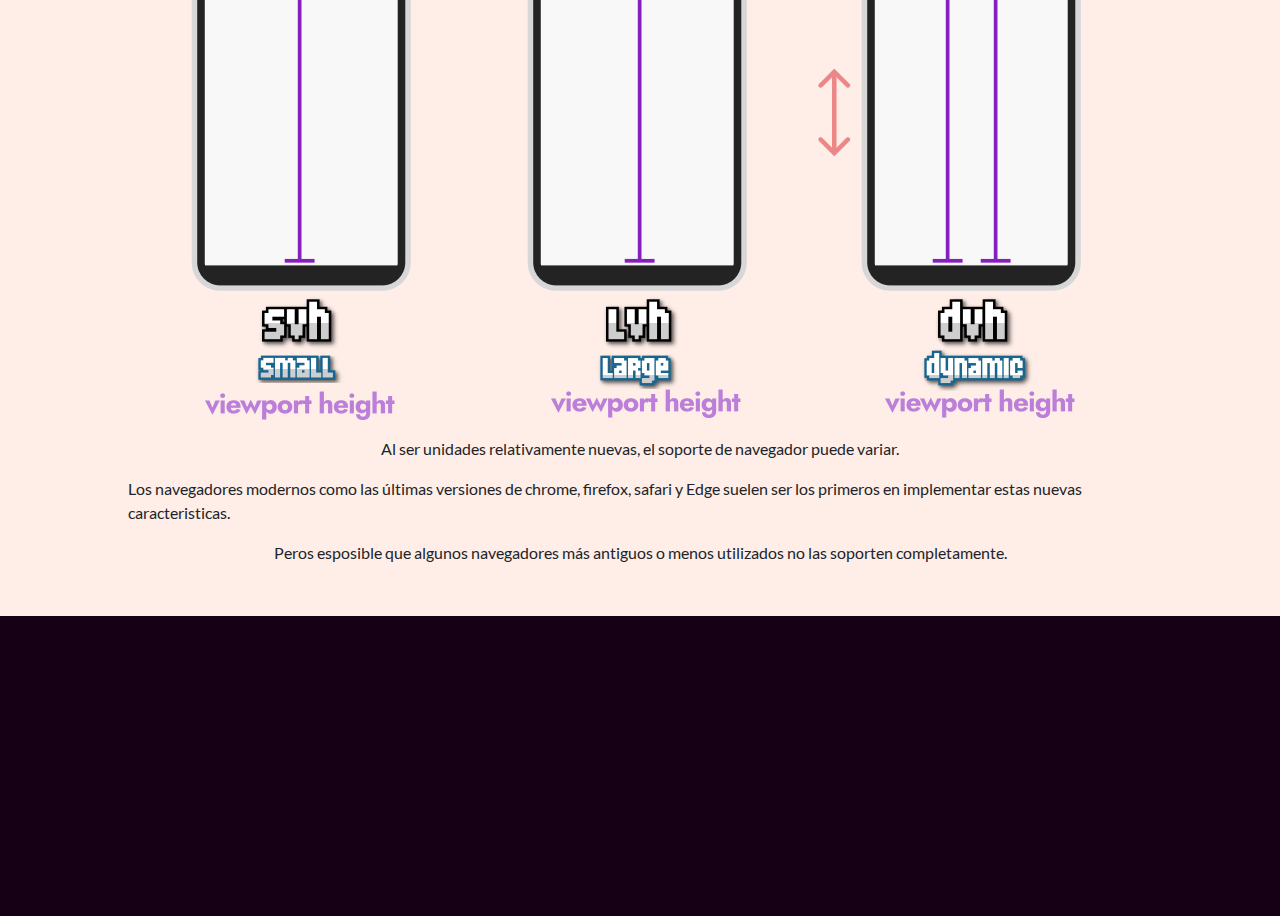
<file: ur.html>
<!DOCTYPE html>
<html lang="en">

<head>
    <meta charset="UTF-8">
    <meta name="viewport" content="width=device-width, initial-scale=1.0">
    <link href="https://cdn.jsdelivr.net/npm/bootstrap@5.3.3/dist/css/bootstrap.min.css" rel="stylesheet"
        integrity="sha384-QWTKZyjpPEjISv5WaRU9OFeRpok6YctnYmDr5pNlyT2bRjXh0JMhjY6hW+ALEwIH" crossorigin="anonymous">
    <link rel="stylesheet" href="b3.css">
    <title>Bitacora3</title>
</head>

<body>

    <nav class="navbar navbar-expand-lg color">
        <div class="container-fluid">
            <a class="navbar-brand" href="index.html">Bitacora 3</a>
            <button class="navbar-toggler" type="button" data-bs-toggle="collapse" data-bs-target="#navbarNavAltMarkup"
                aria-controls="navbarNavAltMarkup" aria-expanded="false" aria-label="Toggle navigation">
                <span class="navbar-toggler-icon"></span>
            </button>
            <div class="collapse navbar-collapse" id="navbarNavAltMarkup">
                <div class="navbar-nav">
                    <a class="nav-link" href="index.html">FrameWorks</a>
                    <a class="nav-link activo" aria-current="page" href="#">Unidades responsivas</a>
                    <a class="nav-link" href="mf.html">Mobile first</a>
                    <a class="nav-link" href="mdg.html">Modulo Grid</a>
                    <a class="nav-link" href="sup.html">@supports</a>
                </div>
            </div>
        </div>
    </nav>
    <header>
        <picture>
            <source srcset="img/mdds200.jpg" media="(max-width: 720px)">
            <source srcset="img/mdds500.jpg" media="(max-width: 480px)">

            <img src="img/mdds1000.jpg " style="width: 100%;">
        </picture>
    </header>
    <main>

        <h1>Unidades CSS</h1>
        <section>
            <h2>Objetivo</h2>
            <p>El objetivo de esta clase es que las y los estudiantes sean capaces de comprender y aplicar diversas
                unidades CSS, cibn un enfoque especial en las unidades responsivas y efectivas que se ajusten a
                diferentes tamaños y resoluciones de pantalla. </p>
        </section>
        <section>
            <h2>Unidades absolutas</h2>
            <p>
                Las unidades absolutacs, como px (pixeles), cm (centimetros) e in (pulgadas), reprecentan tamaños fijos
                y no cambian independientemente del contexto en el que se utilicen, proporcionando una medida exacta que
                puede ser útil para diseños que requieran de precisión milimetrica.
            </p>

            <picture>
                <source src="img/pixeles-a-cm100.jpg" media="(max-width:720px)">
                <source src="img/pixeles-a-cm250.jpg" media="(max-width:480px)">

                <img src="img/pixeles-a-cm300.jpg" style="width: 100%;">

            </picture>
        </section>
        <section>
            <h2>Unidades relativas</h2>
            <p> Las unidades relativas, como % (porcentaje), em, rem, son flexibles y se adaptan en funcion de otros
                elemetnos.
            </p>
            <p>Por ejemplo % es relativo al tamaño del contenedor padre, em es relativo al tamaño de fuente del
                elemento padre y rem es relativo al tamaño de fuente del elemento raíz (html)
            </p>
            <p>Las unidades relativas son ideales para crear diseños responsivos, ya que permiten que los elemtenos del
                diseño cambien en respuesta al tamaño de la pantalla.
            </p>
        </section>
        <section>
            <h2>Unidades de vista de la ventana</h2>
            <p>Las unidades de vista de ventana son herramientas que se ajustan dinámicamente al tamaño de la ventana
                fráfica del navegador.
            </p>
            <ul>
                <li>vw</li>
                <li>vh</li>
                <li>vmin</li>
                <li>vmax</li>
            </ul>
            <h3>vw y vh</h3>
            <p>El "vw" significa viewport width y reprecenta un porcentaje del ancho de la ventana, donde 1vw es igual
                al 1% del ancho total de la ventana </p>
            <picture>
                <source srcset="img/vw250.jpg" media="(max-width: 480px)">
                <source srcet="img/vw500.jpg" media="(max-width: 720px)">
                <img src="img/vw.png" style="width: 100%;">
            </picture>
            <p>Vh siginifica viewport heigth y reprecenta un porcentaje de la altura de la ventana, dodne 1vh es igual
                al 1% de la altura total de la ventana. </p>
            <picture>
                <source srcset="img/vh250.jpg" media="(max-width: 480px)">
                <source srcset="img/vh500.jpg" media="(max-width:720px)">

                <img src="img/vh.jpg" style="width: 100%;">
            </picture>
            <h3>vmin y vmax</h3>
            <p>Vmin y vmax toman el valor mínimo y máximo entre el ancho y la altura de la ventana, respectivamente, lo
                que permite una adaptabilidad aún mayor en situaciones donde la orientación de la pantalla puede variar.
            </p>
        </section>
        <section>
            <h2>Unidades dinamicas de vista de ventana</h2>
            <p>Las unidades dinamicas ofrecen mayor precisión en el diseño responsivo poque toman en cuenta las
                variaciónes de tamaño de las ventana gráfica en dispositivos móviles </p>
            <ul>
                <li>dvh</li>
                <li>svh</li>
                <li>lvh</li>
            </ul>
            <h3>dvh</h3>
            <p>La unidad dvh significa dynamic viewport height (altura del viewport dinámico y representa el 1%) de la
                altura de la ventana gráfica dinámica, ajustandose en tiempo real a los cambios en la interfaz de
                usuario, como la aparicion o desaparición de barras de navegación. </p>
            <h3>svh</h3>
            <p>Significa small viewport heigth(altura del viewport pequeño) y corresponde al 1% de la altura del a
                ventana gráfica más pequeña que el navegador ha registrado, proporcionando un valor estable que evita
                cambios bruscos en el layout. </p>
            <h3>lvh</h3>
            <p>Lvh(large viewport heigth) por su parte, se refiere al 1% de la altura de la ventan gráfica más grande
                registradam permitiendo diseñar para el máximo espacio disponible sin que se vea afectado por cambios
                temporales en viewport </p>
            <picture>
                <source srcset="img/svh-llvh-svh500.jpg" media="(max-width: 480px)">
                <source srcset="img/svh-llvh-svh250.jpg" media="(max-width:720px)">

                <img src="img/svh-llvh-svh.png" style="width: 100%;">
            </picture>

            <p>Al ser unidades relativamente nuevas, el soporte de navegador puede variar. </p>
            <p>Los navegadores modernos como las últimas versiones de chrome, firefox, safari y Edge suelen ser los
                primeros en implementar estas nuevas caracteristicas. </p>
            <p>Peros esposible que algunos navegadores más antiguos o menos utilizados no las soporten completamente.
            </p>
        </section>
    </main>
    <footer></footer>
    <script src="https://cdn.jsdelivr.net/npm/bootstrap@5.3.3/dist/js/bootstrap.bundle.min.js"
        integrity="sha384-YvpcrYf0tY3lHB60NNkmXc5s9fDVZLESaAA55NDzOxhy9GkcIdslK1eN7N6jIeHz"
        crossorigin="anonymous"></script>
</body>

</html>
</file>
<file: b3.css>
* {
    margin: 0;
    padding: 0;
}
@font-face {
    font-family: lato;
    src: url(tipos/Lato-Regular.ttf);
}
@font-face {
    font-family: roboto;
    src: url(tipos/Roboto-BoldItalic.ttf);
}

h1, h2, h3{
    font-family: roboto;
}
p, ul{
    font-family: lato;
}
header {
    width: 100%;
    height: auto;
    background-color: #4e4949;
    display: flex;
    align-items: center;
    justify-content: center;
}

body {
    background-color: #ffeee8;
}

.nav-link {
    color: #ffe7e5;
}

.color {
    background-color: #522c5d;
}

.activo {
    color: #e7c1c1;
}

.navbar-brand {
    color: #ffffff;
}

main {
    width: 100%;
    display: flex;
    justify-content: center;
    align-items: center;
    flex-direction: column;
}

section {
    width: 80%;
    display: flex;
    align-items: center;
    flex-direction: column;
    justify-content: center;
}
footer{
    width: 100%;
    height: 300px;
    margin-top: 35px;
    background-color: #150016;
}
.navbar-toggler{
    color: #ffe7e5;
}
@media (max-width: 720px) {
    header {
        background-color: antiquewhite;
    }

    footer{
        height: 200px;
        margin-top: 10px;
    }
}

@media (max-width: 480px) {
    header {
        background-color: antiquewhite;
    }
    footer{
        height: 500px;
    }
}
</file>
